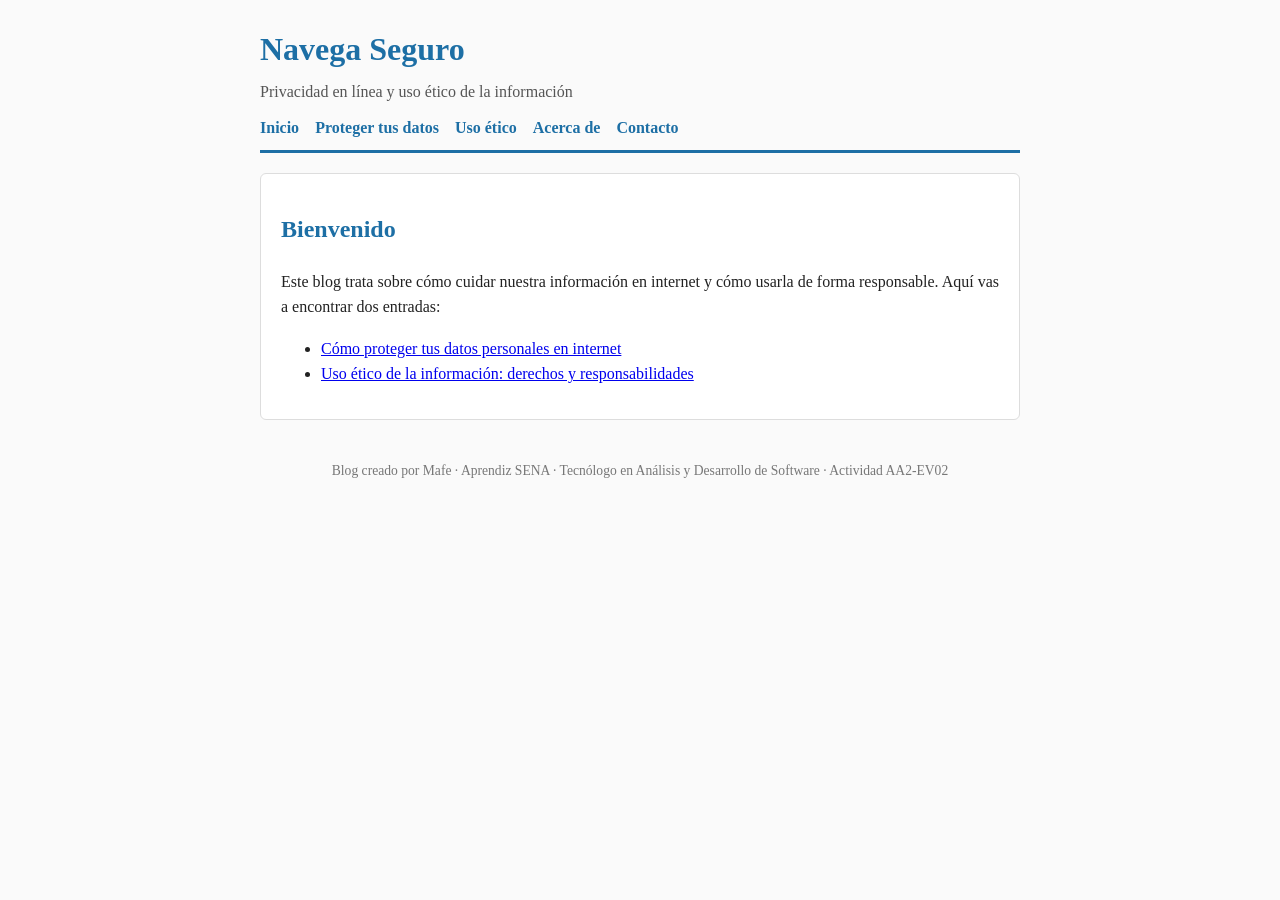
<file: index.html>
<!DOCTYPE html><html lang="es"><head><meta charset="UTF-8"><meta name="viewport" content="width=device-width, initial-scale=1"><title>Inicio - Navega Seguro</title><link rel="stylesheet" href="style.css"></head><body><header><h1>Navega Seguro</h1><p>Privacidad en línea y uso ético de la información</p><nav><a href="index.html">Inicio</a><a href="entrada1.html">Proteger tus datos</a><a href="entrada2.html">Uso ético</a><a href="acerca.html">Acerca de</a><a href="contacto.html">Contacto</a></nav></header><main><article><h2>Bienvenido</h2><p>Este blog trata sobre cómo cuidar nuestra información en internet y cómo usarla de forma responsable. Aquí vas a encontrar dos entradas:</p><ul><li><a href="entrada1.html">Cómo proteger tus datos personales en internet</a></li><li><a href="entrada2.html">Uso ético de la información: derechos y responsabilidades</a></li></ul></article></main><footer>Blog creado por Mafe · Aprendiz SENA · Tecnólogo en Análisis y Desarrollo de Software · Actividad AA2-EV02</footer></body></html>
</file>
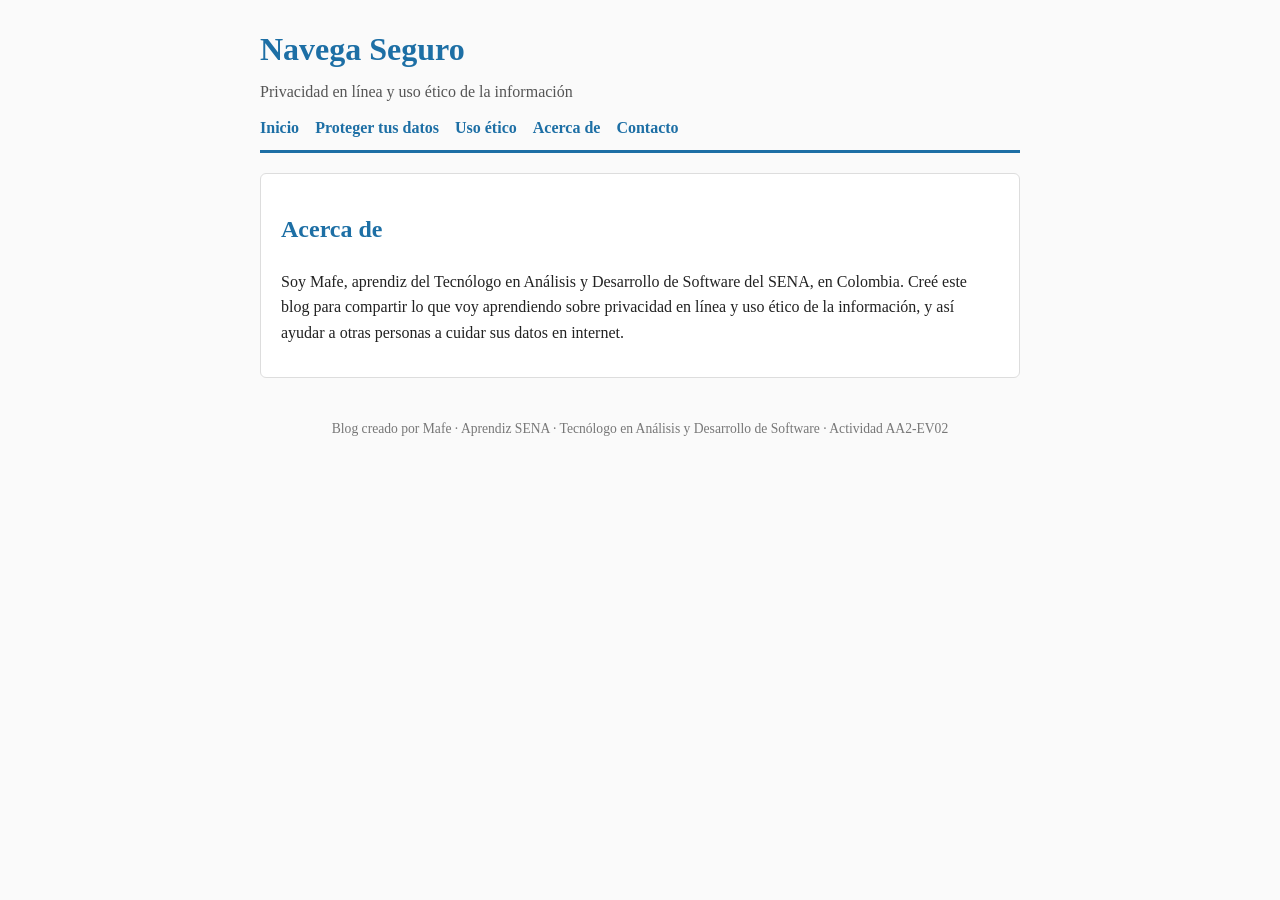
<file: acerca.html>
<!DOCTYPE html><html lang="es"><head><meta charset="UTF-8"><meta name="viewport" content="width=device-width, initial-scale=1"><title>Acerca de - Navega Seguro</title><link rel="stylesheet" href="style.css"></head><body><header><h1>Navega Seguro</h1><p>Privacidad en línea y uso ético de la información</p><nav><a href="index.html">Inicio</a><a href="entrada1.html">Proteger tus datos</a><a href="entrada2.html">Uso ético</a><a href="acerca.html">Acerca de</a><a href="contacto.html">Contacto</a></nav></header><main><article><h2>Acerca de</h2><p>Soy Mafe, aprendiz del Tecnólogo en Análisis y Desarrollo de Software del SENA, en Colombia. Creé este blog para compartir lo que voy aprendiendo sobre privacidad en línea y uso ético de la información, y así ayudar a otras personas a cuidar sus datos en internet.</p></article></main><footer>Blog creado por Mafe · Aprendiz SENA · Tecnólogo en Análisis y Desarrollo de Software · Actividad AA2-EV02</footer></body></html>
</file>
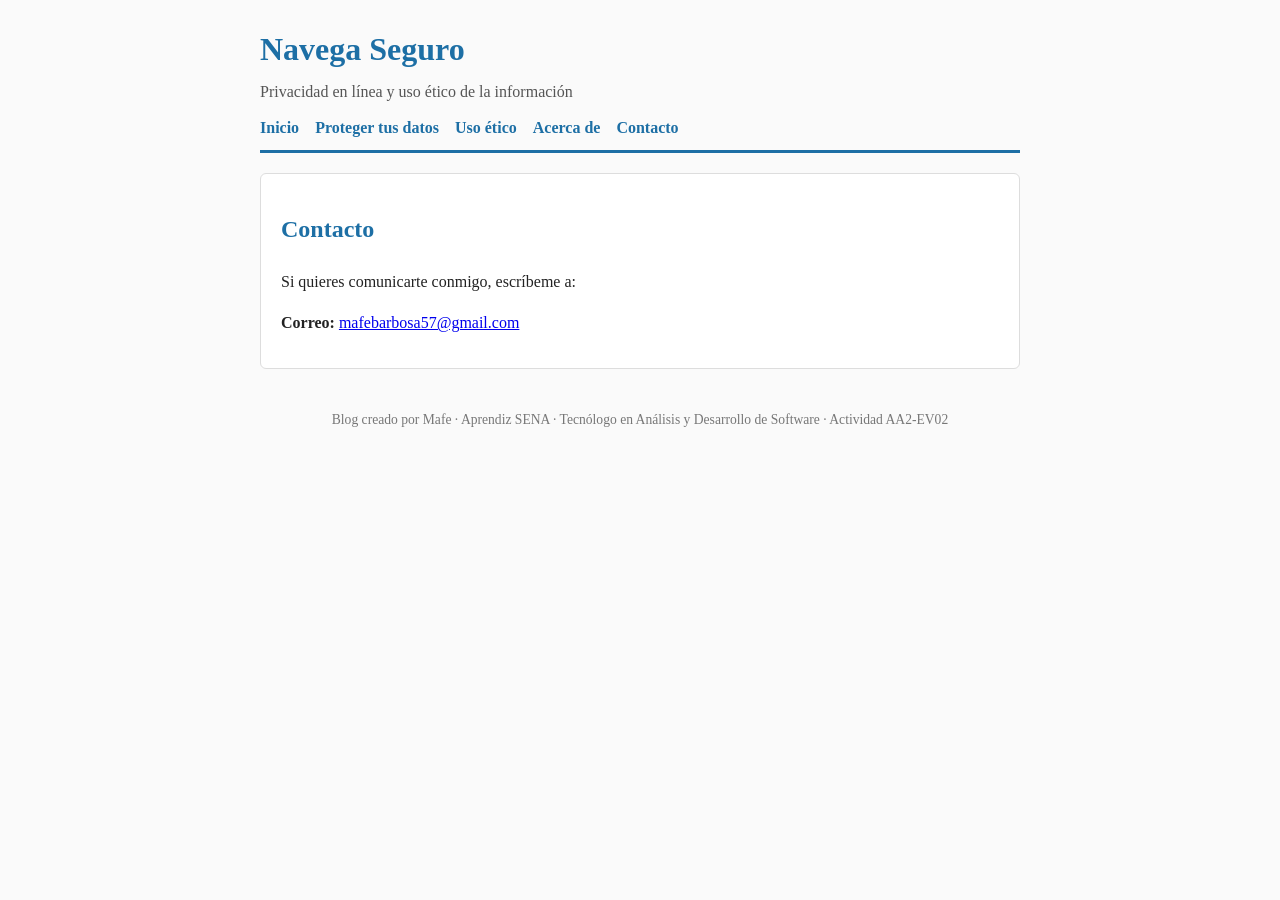
<file: contacto.html>
<!DOCTYPE html><html lang="es"><head><meta charset="UTF-8"><meta name="viewport" content="width=device-width, initial-scale=1"><title>Contacto - Navega Seguro</title><link rel="stylesheet" href="style.css"></head><body><header><h1>Navega Seguro</h1><p>Privacidad en línea y uso ético de la información</p><nav><a href="index.html">Inicio</a><a href="entrada1.html">Proteger tus datos</a><a href="entrada2.html">Uso ético</a><a href="acerca.html">Acerca de</a><a href="contacto.html">Contacto</a></nav></header><main><article><h2>Contacto</h2><p>Si quieres comunicarte conmigo, escríbeme a:</p><p><strong>Correo:</strong> <a href="mailto:mafebarbosa57@gmail.com">mafebarbosa57@gmail.com</a></p></article></main><footer>Blog creado por Mafe · Aprendiz SENA · Tecnólogo en Análisis y Desarrollo de Software · Actividad AA2-EV02</footer></body></html>
</file>
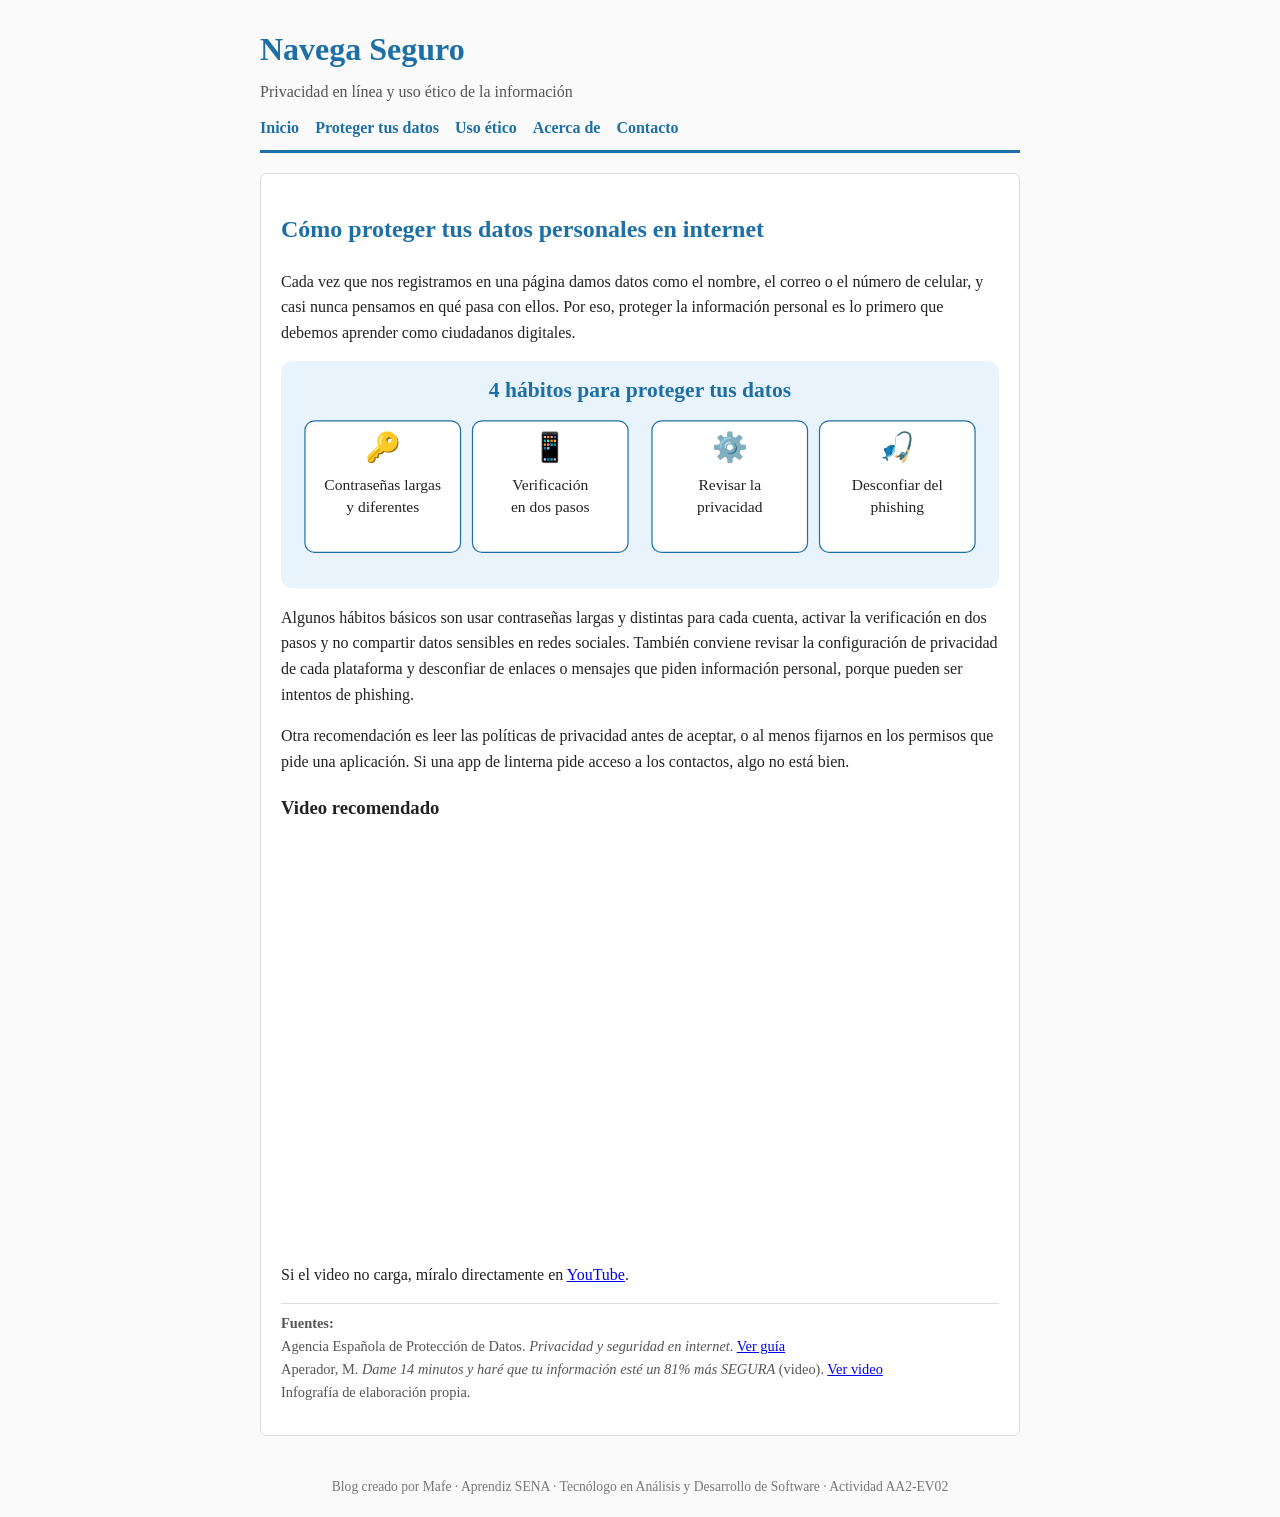
<file: entrada1.html>
<!DOCTYPE html><html lang="es"><head><meta charset="UTF-8"><meta name="viewport" content="width=device-width, initial-scale=1"><title>Proteger tus datos - Navega Seguro</title><link rel="stylesheet" href="style.css"></head><body><header><h1>Navega Seguro</h1><p>Privacidad en línea y uso ético de la información</p><nav><a href="index.html">Inicio</a><a href="entrada1.html">Proteger tus datos</a><a href="entrada2.html">Uso ético</a><a href="acerca.html">Acerca de</a><a href="contacto.html">Contacto</a></nav></header><main><article><h2>Cómo proteger tus datos personales en internet</h2>
<p>Cada vez que nos registramos en una página damos datos como el nombre, el correo o el número de celular, y casi nunca pensamos en qué pasa con ellos. Por eso, proteger la información personal es lo primero que debemos aprender como ciudadanos digitales.</p>
<svg viewBox="0 0 600 190" xmlns="http://www.w3.org/2000/svg" role="img" aria-label="Infografía de hábitos de seguridad">
<rect width="600" height="190" rx="10" fill="#e8f3fb"/><text x="300" y="30" text-anchor="middle" font-size="18" font-family="Georgia" fill="#1d6fa5" font-weight="bold">4 hábitos para proteger tus datos</text>
<g font-family="Georgia" font-size="13" text-anchor="middle" fill="#222">
<rect x="20" y="50" width="130" height="110" rx="8" fill="#fff" stroke="#1d6fa5"/><text x="85" y="80" font-size="24">🔑</text><text x="85" y="108">Contraseñas largas</text><text x="85" y="126">y diferentes</text>
<rect x="160" y="50" width="130" height="110" rx="8" fill="#fff" stroke="#1d6fa5"/><text x="225" y="80" font-size="24">📱</text><text x="225" y="108">Verificación</text><text x="225" y="126">en dos pasos</text>
<rect x="310" y="50" width="130" height="110" rx="8" fill="#fff" stroke="#1d6fa5"/><text x="375" y="80" font-size="24">⚙️</text><text x="375" y="108">Revisar la</text><text x="375" y="126">privacidad</text>
<rect x="450" y="50" width="130" height="110" rx="8" fill="#fff" stroke="#1d6fa5"/><text x="515" y="80" font-size="24">🎣</text><text x="515" y="108">Desconfiar del</text><text x="515" y="126">phishing</text></g></svg>
<p>Algunos hábitos básicos son usar contraseñas largas y distintas para cada cuenta, activar la verificación en dos pasos y no compartir datos sensibles en redes sociales. También conviene revisar la configuración de privacidad de cada plataforma y desconfiar de enlaces o mensajes que piden información personal, porque pueden ser intentos de phishing.</p>
<p>Otra recomendación es leer las políticas de privacidad antes de aceptar, o al menos fijarnos en los permisos que pide una aplicación. Si una app de linterna pide acceso a los contactos, algo no está bien.</p>
<h3>Video recomendado</h3>
<div style="position:relative;padding-bottom:56.25%;height:0;overflow:hidden;margin:12px 0"><iframe style="position:absolute;top:0;left:0;width:100%;height:100%" src="https://www.youtube.com/embed/xd-v21sRW4s" title="Dame 14 minutos y haré que tu información esté un 81% más segura" frameborder="0" allowfullscreen></iframe></div>
<p>Si el video no carga, míralo directamente en <a href="https://www.youtube.com/watch?v=xd-v21sRW4s">YouTube</a>.</p>
<p class="fuentes"><strong>Fuentes:</strong><br>Agencia Española de Protección de Datos. <em>Privacidad y seguridad en internet</em>. <a href="https://www.aepd.es/sites/default/files/2019-11/guia-privacidad-y-seguridad-en-internet.pdf">Ver guía</a><br>Aperador, M. <em>Dame 14 minutos y haré que tu información esté un 81% más SEGURA</em> (video). <a href="https://www.youtube.com/watch?v=xd-v21sRW4s">Ver video</a><br>Infografía de elaboración propia.</p></article></main><footer>Blog creado por Mafe · Aprendiz SENA · Tecnólogo en Análisis y Desarrollo de Software · Actividad AA2-EV02</footer></body></html>
</file>
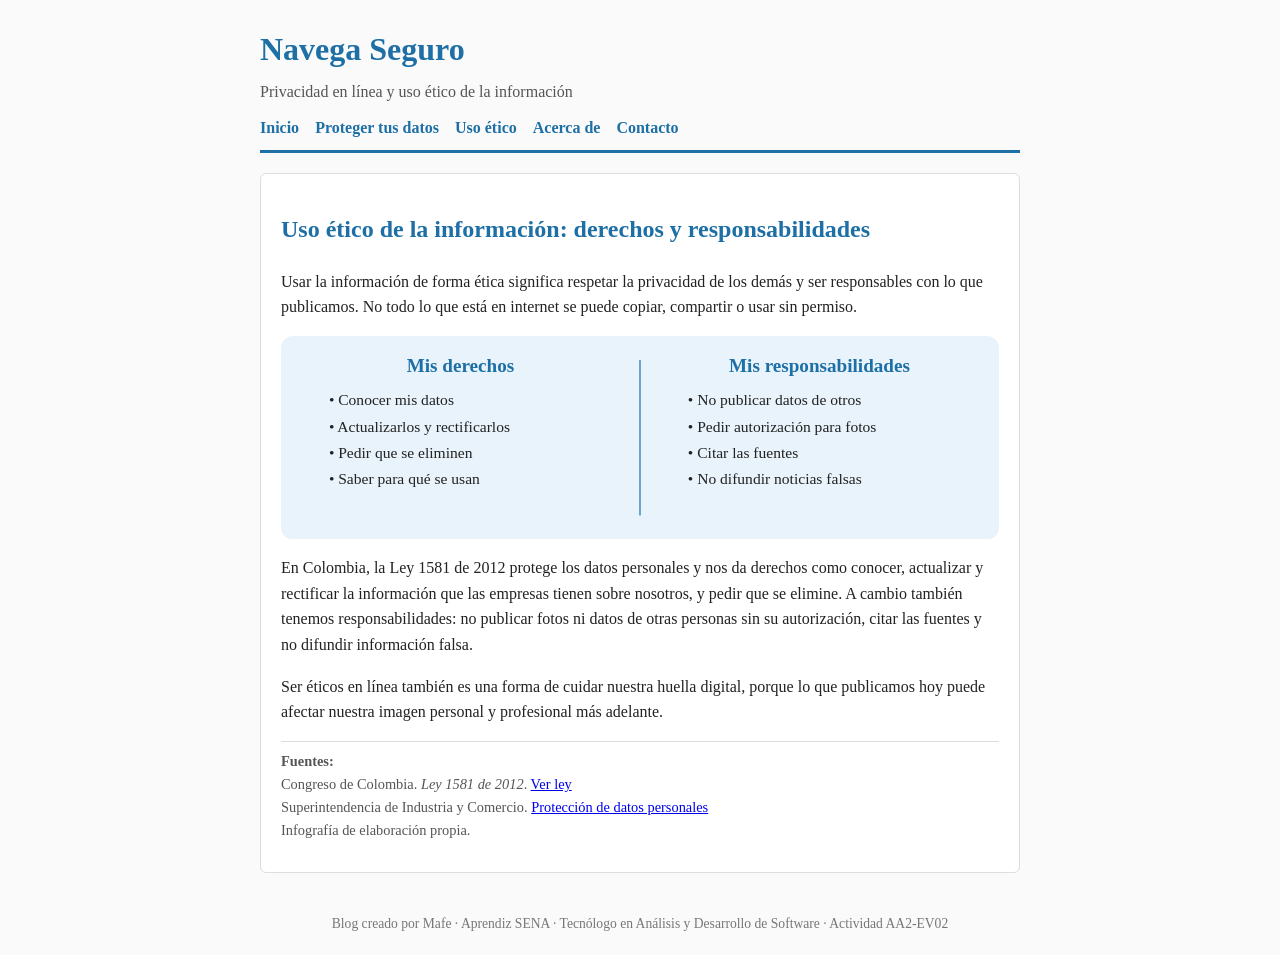
<file: entrada2.html>
<!DOCTYPE html><html lang="es"><head><meta charset="UTF-8"><meta name="viewport" content="width=device-width, initial-scale=1"><title>Uso ético - Navega Seguro</title><link rel="stylesheet" href="style.css"></head><body><header><h1>Navega Seguro</h1><p>Privacidad en línea y uso ético de la información</p><nav><a href="index.html">Inicio</a><a href="entrada1.html">Proteger tus datos</a><a href="entrada2.html">Uso ético</a><a href="acerca.html">Acerca de</a><a href="contacto.html">Contacto</a></nav></header><main><article><h2>Uso ético de la información: derechos y responsabilidades</h2>
<p>Usar la información de forma ética significa respetar la privacidad de los demás y ser responsables con lo que publicamos. No todo lo que está en internet se puede copiar, compartir o usar sin permiso.</p>
<svg viewBox="0 0 600 170" xmlns="http://www.w3.org/2000/svg" role="img" aria-label="Derechos y responsabilidades">
<rect width="600" height="170" rx="10" fill="#e8f3fb"/>
<g font-family="Georgia" font-size="13" fill="#222">
<text x="150" y="30" text-anchor="middle" font-size="16" font-weight="bold" fill="#1d6fa5">Mis derechos</text>
<text x="40" y="58">• Conocer mis datos</text><text x="40" y="80">• Actualizarlos y rectificarlos</text><text x="40" y="102">• Pedir que se eliminen</text><text x="40" y="124">• Saber para qué se usan</text>
<text x="450" y="30" text-anchor="middle" font-size="16" font-weight="bold" fill="#1d6fa5">Mis responsabilidades</text>
<text x="340" y="58">• No publicar datos de otros</text><text x="340" y="80">• Pedir autorización para fotos</text><text x="340" y="102">• Citar las fuentes</text><text x="340" y="124">• No difundir noticias falsas</text>
<line x1="300" y1="20" x2="300" y2="150" stroke="#1d6fa5"/></g></svg>
<p>En Colombia, la Ley 1581 de 2012 protege los datos personales y nos da derechos como conocer, actualizar y rectificar la información que las empresas tienen sobre nosotros, y pedir que se elimine. A cambio también tenemos responsabilidades: no publicar fotos ni datos de otras personas sin su autorización, citar las fuentes y no difundir información falsa.</p>
<p>Ser éticos en línea también es una forma de cuidar nuestra huella digital, porque lo que publicamos hoy puede afectar nuestra imagen personal y profesional más adelante.</p>
<p class="fuentes"><strong>Fuentes:</strong><br>Congreso de Colombia. <em>Ley 1581 de 2012</em>. <a href="http://www.secretariasenado.gov.co/senado/basedoc/ley_1581_2012.html">Ver ley</a><br>Superintendencia de Industria y Comercio. <a href="https://www.sic.gov.co">Protección de datos personales</a><br>Infografía de elaboración propia.</p></article></main><footer>Blog creado por Mafe · Aprendiz SENA · Tecnólogo en Análisis y Desarrollo de Software · Actividad AA2-EV02</footer></body></html>
</file>
<file: style.css>
body{font-family:Georgia,serif;max-width:760px;margin:0 auto;padding:0 18px;color:#222;line-height:1.6;background:#fafafa}
header{border-bottom:3px solid #1d6fa5;padding:24px 0 10px}
header h1{margin:0;color:#1d6fa5}
header p{margin:4px 0 10px;color:#555}
nav a{margin-right:16px;color:#1d6fa5;text-decoration:none;font-weight:bold}
nav a:hover{text-decoration:underline}
article{background:#fff;border:1px solid #ddd;border-radius:6px;padding:16px 20px;margin:20px 0}
h2{color:#1d6fa5}
.fuentes{font-size:.9em;color:#555;border-top:1px solid #ddd;padding-top:8px}
footer{text-align:center;color:#777;font-size:.85em;padding:20px 0}
svg{max-width:100%;height:auto;display:block;margin:12px auto}
</file>
